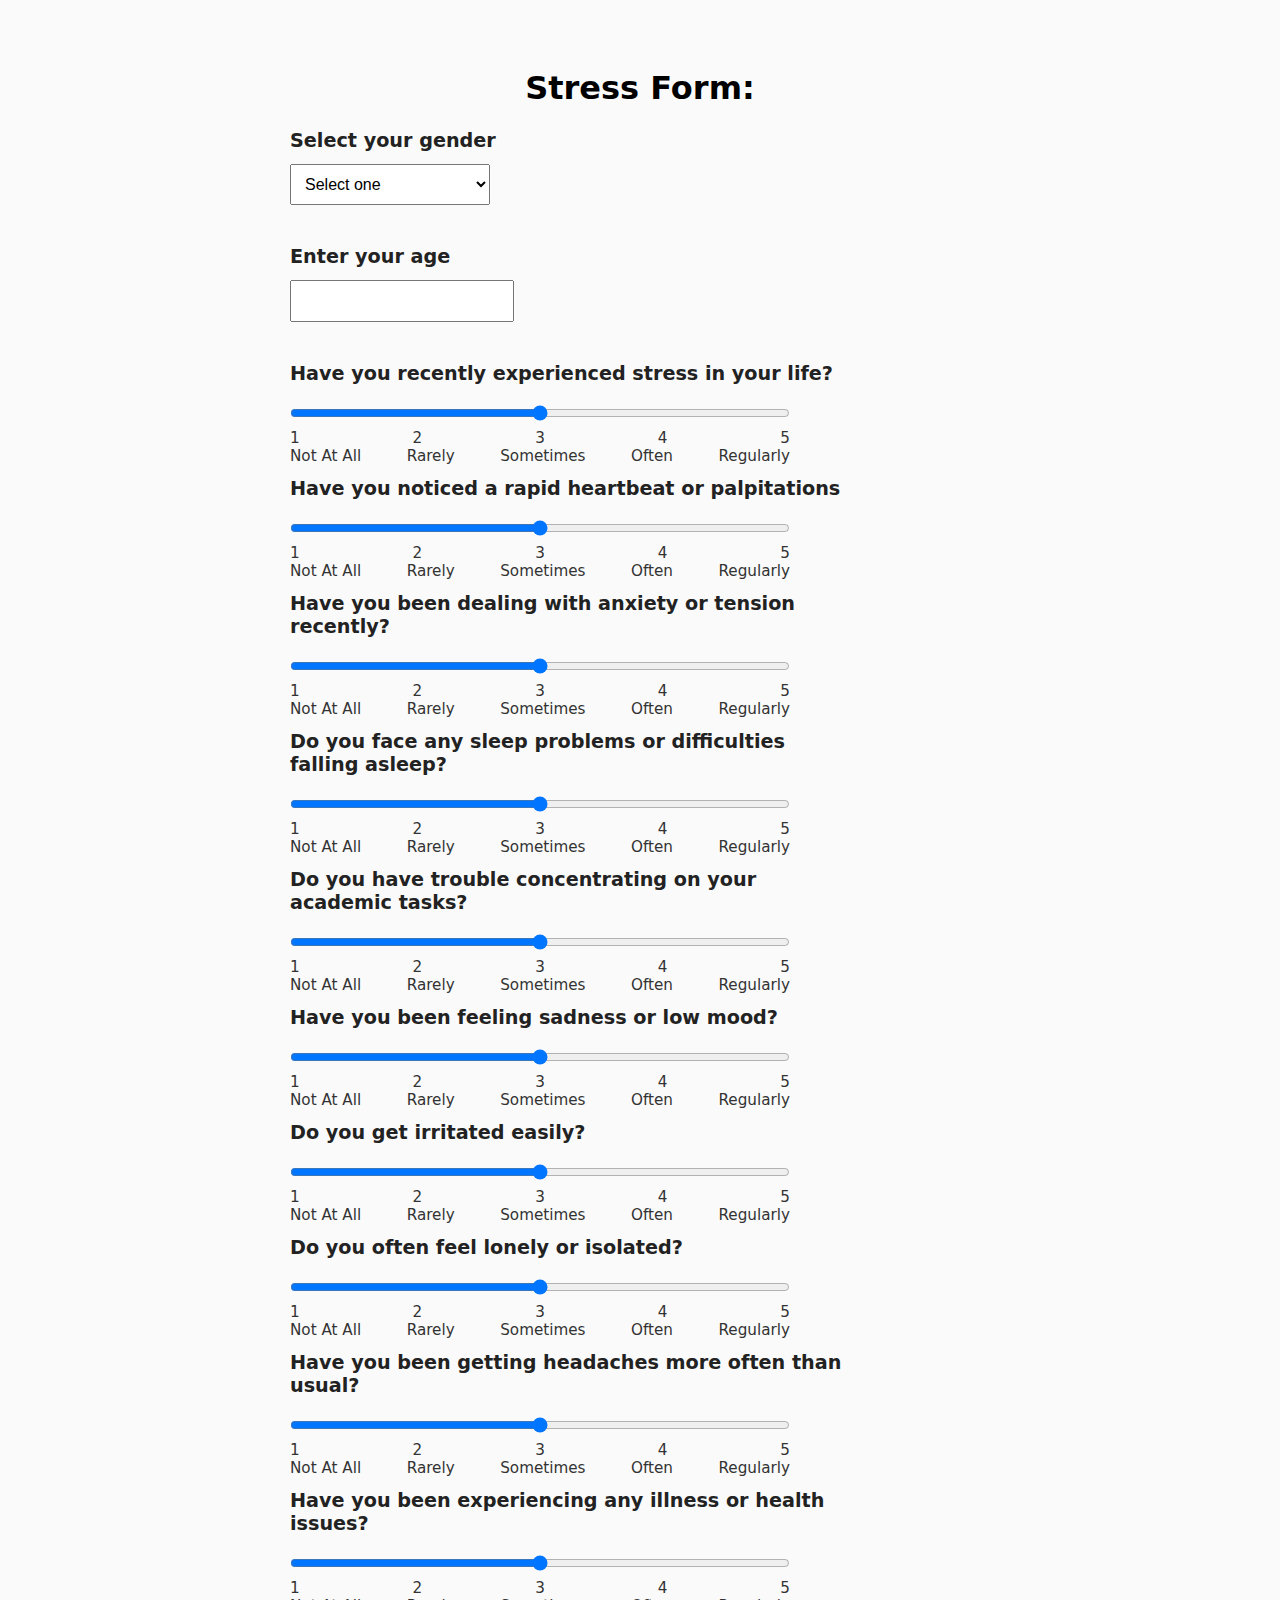
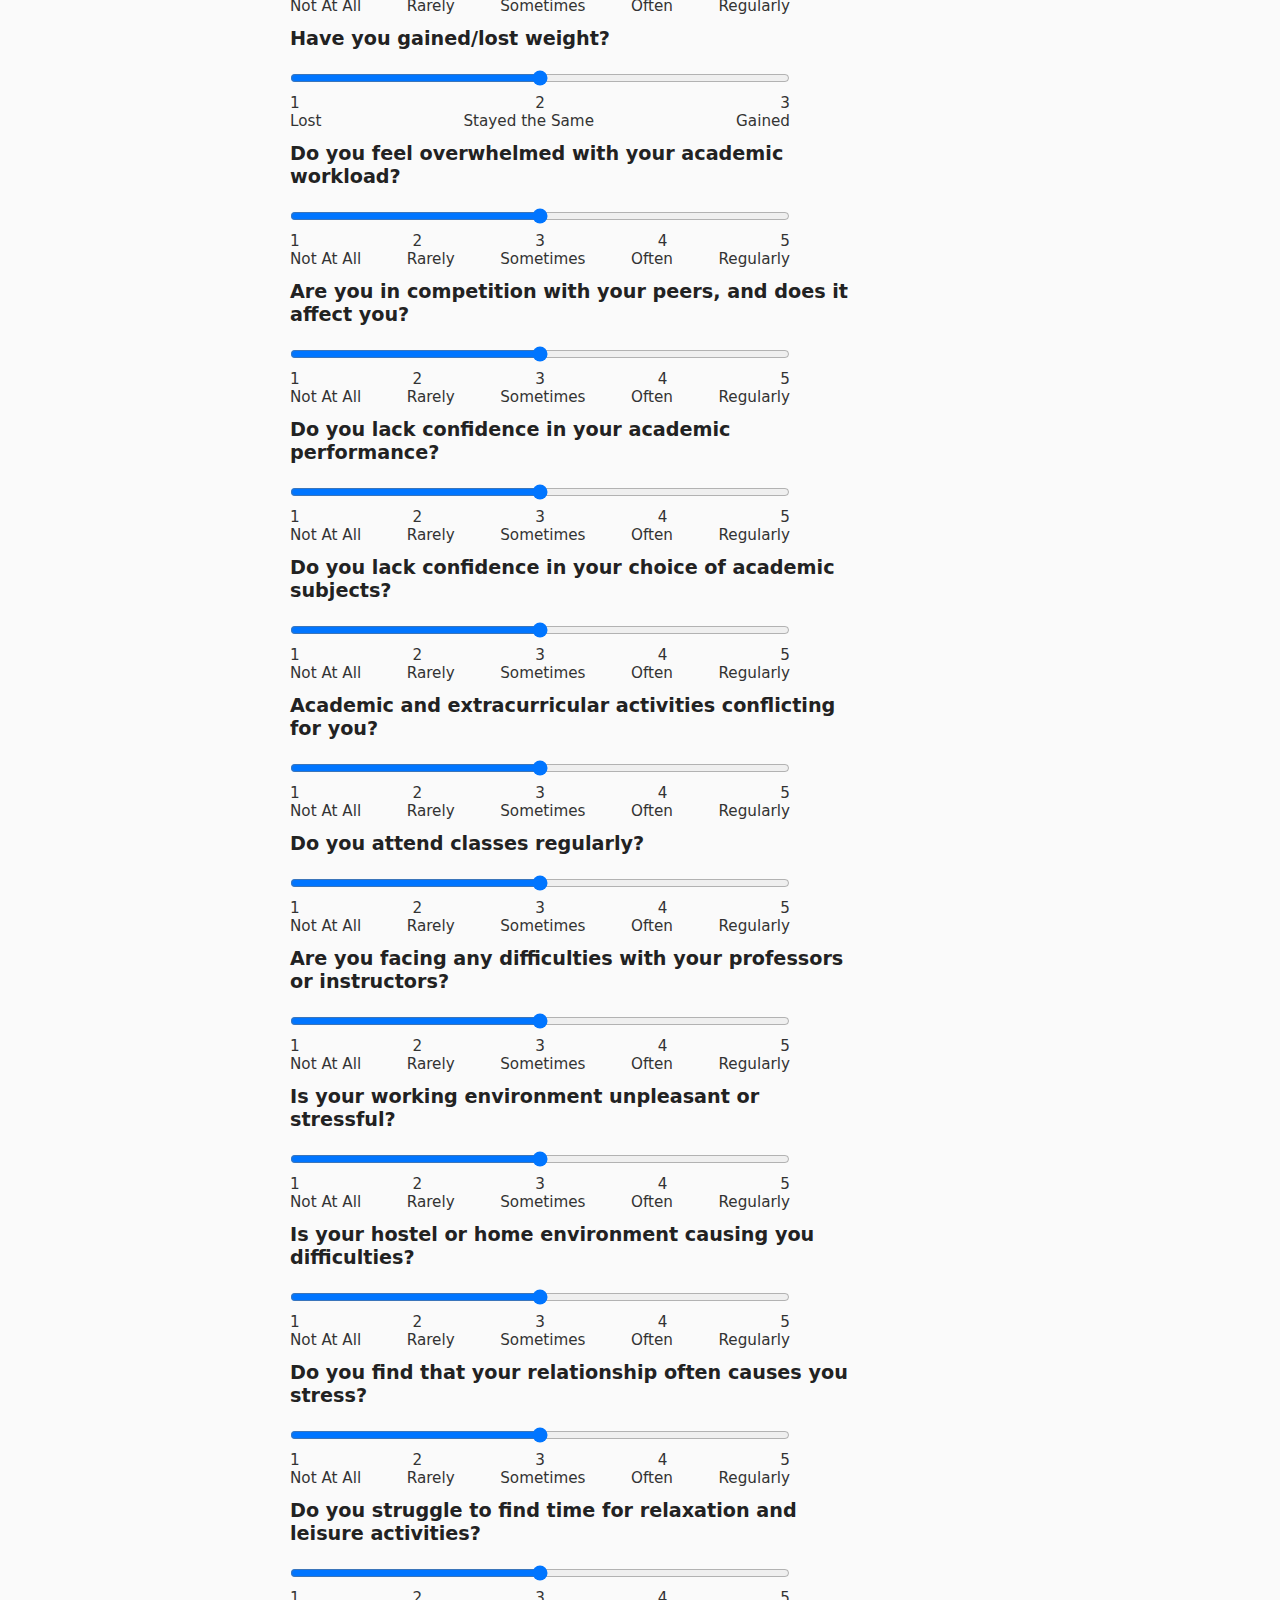
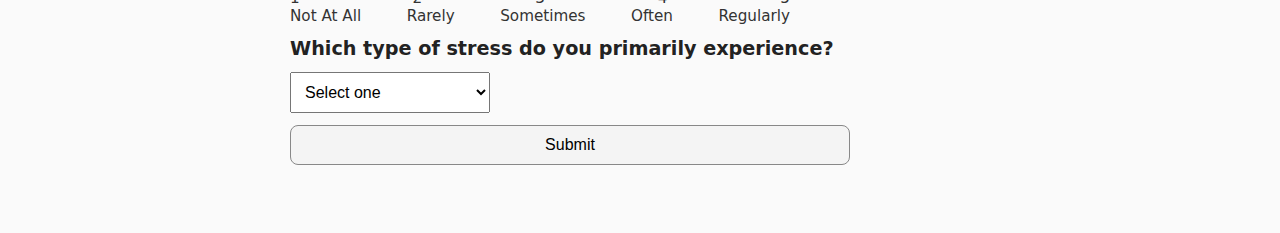
<file: form.html>
<!DOCTYPE html>
<html lang="en">
<head>
    <meta charset="utf-8" />
    <meta name="viewport" content="width=device-width, initial-scale=1" />
    <title>Stress Level Intake Form</title>
    <link rel="stylesheet" href="form.css" >
</head>
<body>
    <div class="intake">
    <h1>Stress Form: </h1>
    
    <form id="intakeForm" novalidate>
    
        <div class="field">
            <label for="gender">Select your gender</label>
            <select id="gender" name="gender" required>
                <option value="" disabled selected>Select one</option>
                <option value="male">Male</option>
                <option value="female">Female</option>
                <option value="not-disclosed">Non-Binary/Prefer not to say</option>
            </select>
        </div>


        <div class="field">
            <label for="age">Enter your age</label>
            <input id="age" name="age" type="number" inputmode="numeric" required aria-descripedby="ageError" />
            <div id="ageError" class="error" aria-live="polite" hidden>
            </div>
        </div>

       

        <div class="field">
            <label for="stress-level">Have you recently experienced stress in your life?</label>
            <div class="slider-container">
            <input id="stress-level" name="stress-level" type="range" min="1" max="5" step="1" value="3" />
            <div class="scale-labels">
            <div class="numbers">
                <span>1</span>
                <span>2</span>
                <span>3</span>
                <span>4</span>
                <span>5</span>
            </div>
            <div class="labels">
                <span>Not At All</span>
                <span>Rarely</span>
                <span>Sometimes</span>
                <span>Often</span>
                <span>Regularly</span>
             </div>
            </div>
           
        </div>

        <div class="field">
            <label for="hearbeat">Have you noticed a rapid heartbeat or palpitations</label>
            <div class="slider-container">
            <input id="heartbeat" name="heartbeat" type="range" min="1" max="5" step="1" value="3" />
            <div class="scale-labels">
            <div class="numbers">
                <span>1</span>
                <span>2</span>
                <span>3</span>
                <span>4</span>
                <span>5</span>
            </div>
            <div class="labels">
                <span>Not At All</span>
                <span>Rarely</span>
                <span>Sometimes</span>
                <span>Often</span>
                <span>Regularly</span>
             </div>
            </div>
           
        </div>

        <div class="field">
            <label for="anxiety-tension-level">Have you been dealing with anxiety or tension recently?</label>
            <div class="slider-container">
            <input id="anxiety-tension-level" name="anxiety-tension-level" type="range" min="1" max="5" step="1" value="3" />
             <div class="scale-labels">
            <div class="numbers">
                <span>1</span>
                <span>2</span>
                <span>3</span>
                <span>4</span>
                <span>5</span>
            </div>
            <div class="labels">
                <span>Not At All</span>
                <span>Rarely</span>
                <span>Sometimes</span>
                <span>Often</span>
                <span>Regularly</span>
             </div>
            </div>
        </div>

         <div class="field">
            <label for="sleep-problems">Do you face any sleep problems or difficulties falling asleep?</label>
            <div class="slider-container">
            <input id="sleep-problems" name="sleep-problems" type="range" min="1" max="5" step="1" value="3" />
             <div class="scale-labels">
            <div class="numbers">
                <span>1</span>
                <span>2</span>
                <span>3</span>
                <span>4</span>
                <span>5</span>
            </div>
            <div class="labels">
                <span>Not At All</span>
                <span>Rarely</span>
                <span>Sometimes</span>
                <span>Often</span>
                <span>Regularly</span>
             </div>
            </div>
           
        </div>

         <div class="field">
            <label for="concentration">Do you have trouble concentrating on your academic tasks?</label>
            <div class="slider-container">
            <input id="concentration" name="concentration" type="range" min="1" max="5" step="1" value="3" />
             <div class="scale-labels">
            <div class="numbers">
                <span>1</span>
                <span>2</span>
                <span>3</span>
                <span>4</span>
                <span>5</span>
            </div>
            <div class="labels">
                <span>Not At All</span>
                <span>Rarely</span>
                <span>Sometimes</span>
                <span>Often</span>
                <span>Regularly</span>
             </div>
            </div>
           
        </div>

        <div class="field">
            <label for="sadness">Have you been feeling sadness or low mood?</label>
            <div class="slider-container">
            <input id="sadness" name="sadness" type="range" min="1" max="5" step="1" value="3" />
            <div class="scale-labels">
            <div class="numbers">
                <span>1</span>
                <span>2</span>
                <span>3</span>
                <span>4</span>
                <span>5</span>
            </div>
            <div class="labels">
                <span>Not At All</span>
                <span>Rarely</span>
                <span>Sometimes</span>
                <span>Often</span>
                <span>Regularly</span>
             </div>
            </div>
           
        </div>
        
        <div class="field">
            <label for="irritation">Do you get irritated easily?</label>
            <div class="slider-container">
            <input id="irritation" name="irritation" type="range" min="1" max="5" step="1" value="3" />
            <div class="scale-labels">
            <div class="numbers">
                <span>1</span>
                <span>2</span>
                <span>3</span>
                <span>4</span>
                <span>5</span>
            </div>
            <div class="labels">
                <span>Not At All</span>
                <span>Rarely</span>
                <span>Sometimes</span>
                <span>Often</span>
                <span>Regularly</span>
             </div>
            </div>
           
        </div>

        <div class="field">
            <label for="lonely-isolation">Do you often feel lonely or isolated?</label>
            <div class="slider-container">
            <input id="lonely-isolation" name="lonely-isolation" type="range" min="1" max="5" step="1" value="3" />
            <div class="scale-labels">
            <div class="numbers">
                <span>1</span>
                <span>2</span>
                <span>3</span>
                <span>4</span>
                <span>5</span>
            </div>
            <div class="labels">
                <span>Not At All</span>
                <span>Rarely</span>
                <span>Sometimes</span>
                <span>Often</span>
                <span>Regularly</span>
             </div>
            </div>
           
        </div>

        <div class="field">
            <label for="headaches">Have you been getting headaches more often than usual?</label>
            <div class="slider-container">
            <input id="headaches" name="headaches" type="range" min="1" max="5" step="1" value="3" />
             <div class="scale-labels">
            <div class="numbers">
                <span>1</span>
                <span>2</span>
                <span>3</span>
                <span>4</span>
                <span>5</span>
            </div>
            <div class="labels">
                <span>Not At All</span>
                <span>Rarely</span>
                <span>Sometimes</span>
                <span>Often</span>
                <span>Regularly</span>
             </div>
            </div>
           
        </div>

         <div class="field">
            <label for="illness">Have you been experiencing any illness or health issues?</label>
            <div class="slider-container">
            <input id="illness" name="illness" type="range" min="1" max="5" step="1" value="3" />
             <div class="scale-labels">
            <div class="numbers">
                <span>1</span>
                <span>2</span>
                <span>3</span>
                <span>4</span>
                <span>5</span>
            </div>
            <div class="labels">
                <span>Not At All</span>
                <span>Rarely</span>
                <span>Sometimes</span>
                <span>Often</span>
                <span>Regularly</span>
             </div>
            </div>
           
        </div>

        <!--Check range on the weight one -->
        <!--Also fix formatting -->

        <div class="field">
            <label for="weight">Have you gained/lost weight?</label>
            <div class="slider-container">
            <input id="weight" name="weight" type="range" min="1" max="3" step="1" value="2" />
             <div class="scale-labels">
            <div class="numbers">
                <span>1</span>
                <span>2</span>
                <span>3</span>
            </div>
            <div class="labels">
                <span>Lost</span>
                <span>Stayed the Same</span>
                <span>Gained</span>
             </div>
            </div>
        </div>

        <div class="field">
            <label for="overwhelmed">Do you feel overwhelmed with your academic workload?</label>
            <div class="slider-container">
            <input id="overwhelmed" name="overwhelmed" type="range" min="1" max="5" step="1" value="3" />
            <div class="scale-labels">
            <div class="numbers">
                <span>1</span>
                <span>2</span>
                <span>3</span>
                <span>4</span>
                <span>5</span>
            </div>
            <div class="labels">
                <span>Not At All</span>
                <span>Rarely</span>
                <span>Sometimes</span>
                <span>Often</span>
                <span>Regularly</span>
             </div>
            </div>
           
        </div>

        <div class="field">
            <label for="competition">Are you in competition with your peers, and does it affect you?</label>
            <div class="slider-container">
            <input id="competition" name="competition" type="range" min="1" max="5" step="1" value="3" />
            <div class="scale-labels">
            <div class="numbers">
                <span>1</span>
                <span>2</span>
                <span>3</span>
                <span>4</span>
                <span>5</span>
            </div>
            <div class="labels">
                <span>Not At All</span>
                <span>Rarely</span>
                <span>Sometimes</span>
                <span>Often</span>
                <span>Regularly</span>
             </div>
            </div>
           
        </div>

        <div class="field">
            <label for="performance-confidence">Do you lack confidence in your academic performance?</label>
            <div class="slider-container">
            <input id="performance-confidence" name="performance-confidence" type="range" min="1" max="5" step="1" value="3" />
             <div class="scale-labels">
            <div class="numbers">
                <span>1</span>
                <span>2</span>
                <span>3</span>
                <span>4</span>
                <span>5</span>
            </div>
            <div class="labels">
                <span>Not At All</span>
                <span>Rarely</span>
                <span>Sometimes</span>
                <span>Often</span>
                <span>Regularly</span>
             </div>
            </div>
           
        </div>

         <div class="field">
            <label for="subject-confidence">Do you lack confidence in your choice of academic subjects?</label>
            <div class="slider-container">
            <input id="subject-confidence" name="subject-confidence" type="range" min="1" max="5" step="1" value="3" />
            <div class="scale-labels">
            <div class="numbers">
                <span>1</span>
                <span>2</span>
                <span>3</span>
                <span>4</span>
                <span>5</span>
            </div>
            <div class="labels">
                <span>Not At All</span>
                <span>Rarely</span>
                <span>Sometimes</span>
                <span>Often</span>
                <span>Regularly</span>
             </div>
            </div>
           
        </div>

         <div class="field">
            <label for="extracurricular">Academic and extracurricular activities conflicting for you?</label>
            <div class="slider-container">
            <input id="extracurricular" name="extracurricular" type="range" min="1" max="5" step="1" value="3" />
             <div class="scale-labels">
            <div class="numbers">
                <span>1</span>
                <span>2</span>
                <span>3</span>
                <span>4</span>
                <span>5</span>
            </div>
            <div class="labels">
                <span>Not At All</span>
                <span>Rarely</span>
                <span>Sometimes</span>
                <span>Often</span>
                <span>Regularly</span>
             </div>
            </div>
           
        </div>

        <div class="field">
            <label for="attendence">Do you attend classes regularly?</label>
            <div class="slider-container">
            <input id="attendence" name="attendence" type="range" min="1" max="5" step="1" value="3" />
            <div class="scale-labels">
            <div class="numbers">
                <span>1</span>
                <span>2</span>
                <span>3</span>
                <span>4</span>
                <span>5</span>
            </div>
            <div class="labels">
                <span>Not At All</span>
                <span>Rarely</span>
                <span>Sometimes</span>
                <span>Often</span>
                <span>Regularly</span>
             </div>
            </div>
           
        </div>

        <div class="field">
            <label for="professors">Are you facing any difficulties with your professors or instructors?</label>
            <div class="slider-container">
            <input id="professors" name="professors" type="range" min="1" max="5" step="1" value="3" />
            <div class="scale-labels">
            <div class="numbers">
                <span>1</span>
                <span>2</span>
                <span>3</span>
                <span>4</span>
                <span>5</span>
            </div>
            <div class="labels">
                <span>Not At All</span>
                <span>Rarely</span>
                <span>Sometimes</span>
                <span>Often</span>
                <span>Regularly</span>
             </div>
            </div>
           
        </div>

        <div class="field">
            <label for="work-environment">Is your working environment unpleasant or stressful?</label>
            <div class="slider-container">
            <input id="wprk-environment" name="work-environment" type="range" min="1" max="5" step="1" value="3" />
             <div class="scale-labels">
            <div class="numbers">
                <span>1</span>
                <span>2</span>
                <span>3</span>
                <span>4</span>
                <span>5</span>
            </div>
            <div class="labels">
                <span>Not At All</span>
                <span>Rarely</span>
                <span>Sometimes</span>
                <span>Often</span>
                <span>Regularly</span>
             </div>
            </div>
           
        </div>

        <div class="field">
            <label for="home-environment">Is your hostel or home environment causing you difficulties?</label>
            <div class="slider-container">
            <input id="home-environment" name="home-environment" type="range" min="1" max="5" step="1" value="3" />
            <div class="scale-labels">
            <div class="numbers">
                <span>1</span>
                <span>2</span>
                <span>3</span>
                <span>4</span>
                <span>5</span>
            </div>
            <div class="labels">
                <span>Not At All</span>
                <span>Rarely</span>
                <span>Sometimes</span>
                <span>Often</span>
                <span>Regularly</span>
             </div>
            </div>
           
        </div>

        <div class="field">
            <label for="relationship">Do you find that your relationship often causes you stress?</label>
            <div class="slider-container">
            <input id="relationship" name="relationship" type="range" min="1" max="5" step="1" value="3" />
            <div class="scale-labels">
            <div class="numbers">
                <span>1</span>
                <span>2</span>
                <span>3</span>
                <span>4</span>
                <span>5</span>
            </div>
            <div class="labels">
                <span>Not At All</span>
                <span>Rarely</span>
                <span>Sometimes</span>
                <span>Often</span>
                <span>Regularly</span>
             </div>
            </div>
           
        </div>

        <div class="field">
            <label for="leisure">Do you struggle to find time for relaxation and leisure activities?</label>
            <div class="slider-container">
            <input id="leisure" name="leisure" type="range" min="1" max="5" step="1" value="3" />
             <div class="scale-labels">
            <div class="numbers">
                <span>1</span>
                <span>2</span>
                <span>3</span>
                <span>4</span>
                <span>5</span>
            </div>
            <div class="labels">
                <span>Not At All</span>
                <span>Rarely</span>
                <span>Sometimes</span>
                <span>Often</span>
                <span>Regularly</span>
             </div>
            </div>
           
        </div>

        <div class="field">
            <label for="stress-type">Which type of stress do you primarily experience?</label>
            <select id="stress-type" name="stress-type" required>
                <option value="" disabled selected>Select one</option>
                <option value="Eustress">Eustress</option>
                <option value="Distress">Distress</option>
                <option value="No Stress">No Stress</option>
            </select>
        </div>


    


        <button type="submit">Submit</button>
        </div>
        <div id="result" role="status" class="success" aria-live="polite"></div>
    </form>
<script src="form.js"></script>
</body>







</html>
</file>
<file: form.css>
body {
  font-family: system-ui, -apple-system, "Segoe UI", Roboto, Arial;
  padding: 40px;
  display: flex;
  justify-content: center;
  background-color: #fafafa;
}

.intake {
    margin-bottom: 30px;
    margin: 0;             
    
}

h1 {
    text-align: center;
    font-size: 2rem
}

form {
  width: 80%;
  max-width: 700px;
  display: flex;
  flex-direction: column;
  gap: 40px; 
}

.field {
  display: flex;
  flex-direction: column;
  gap: 12px;
}

label {
  font-size: 1.2rem;
  font-weight: 600;
  color: #222;
}

input[type="number"],
select {
  padding: 10px;
  width: 200px;
  font-size: 1rem;
}

.slider-container {
  display: flex;
  flex-direction: column;
  width: 100%;
  max-width: 500px;
  margin-top: 8px;
}

.slider-container input[type="range"] {
  width: calc(100%);
  margin: 0;
  display: block;
}

.scale-labels {
    display: flex;
    flex-direction: column;
    margin-top: 8px; 
}

.scale-labels .numbers,
.scale-labels .labels {
    display: flex;
    justify-content: space-between; 
    font-size: 0.95rem; 
    color: #333; 
}


.error {
  color: #b00020;
  font-size: 0.95rem;
  margin-top: 6px;
}

.success {
  color: #006400;
  margin-top: 8px;
}

button {
  padding: 10px 16px;
  border-radius: 8px;
  border: 1px solid #888;
  background: #f4f4f4;
  cursor: pointer;
  font-size: 1rem;
}
</file>
